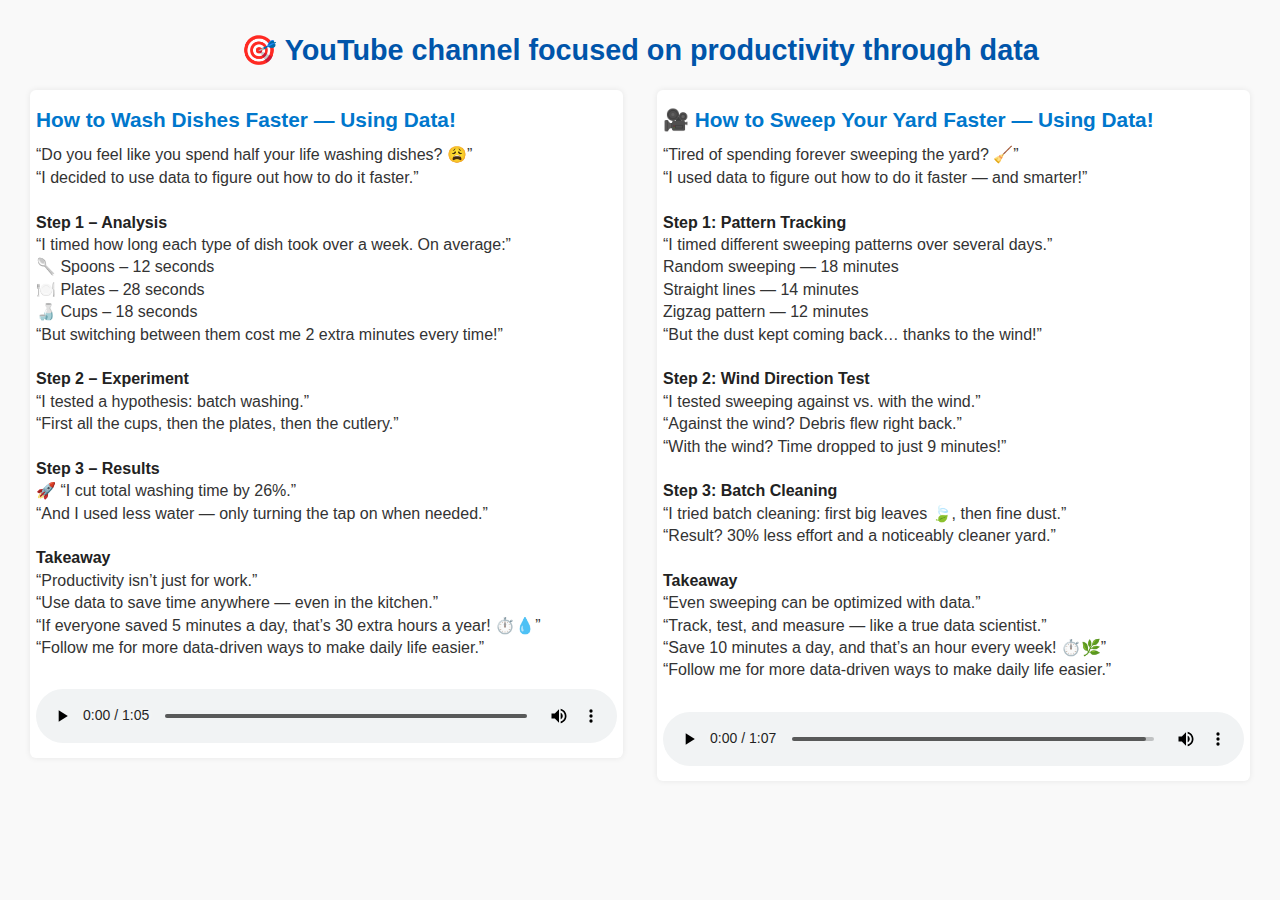
<file: index.html>
<!DOCTYPE html>
<html lang="pt-br">
<head>
    <meta charset="UTF-8">
    <title>Productivity through Data</title>
    <link rel="stylesheet" href="static/css/style.css">
</head>
<body>
    <h1>🎯 YouTube channel focused on productivity through data</h1>

    <div class="container">
        <div class="coluna">
            <h2>How to Wash Dishes Faster — Using Data!</h2>
            <p>
                “Do you feel like you spend half your life washing dishes? 😩”<br>
                “I decided to use data to figure out how to do it faster.”<br><br>

                <strong>Step 1 – Analysis</strong><br>
                “I timed how long each type of dish took over a week. On average:”<br>
                🥄 Spoons – 12 seconds<br>
                🍽️ Plates – 28 seconds<br>
                🍶 Cups – 18 seconds<br>
                “But switching between them cost me 2 extra minutes every time!”<br><br>

                <strong>Step 2 – Experiment</strong><br>
                “I tested a hypothesis: batch washing.”<br>
                “First all the cups, then the plates, then the cutlery.”<br><br>

                <strong>Step 3 – Results</strong><br>
                🚀 “I cut total washing time by 26%.”<br>
                “And I used less water — only turning the tap on when needed.”<br><br>

                <strong>Takeaway</strong><br>
                “Productivity isn’t just for work.”<br>
                “Use data to save time anywhere — even in the kitchen.”<br>
                “If everyone saved 5 minutes a day, that’s 30 extra hours a year! ⏱️💧”<br>
                “Follow me for more data-driven ways to make daily life easier.”
            </p>
        
        <audio controls>
            <source src="static/audio/How_to_Wash_Dishes_Faster.mp3" type="audio/mpeg">
            Seu navegador não suporta áudio.
        </audio>

        </div>

        <div class="divisor"></div>

        <div class="coluna">
            <h2>🎥 How to Sweep Your Yard Faster — Using Data!</h2>
            <p>
                “Tired of spending forever sweeping the yard? 🧹”<br>
                “I used data to figure out how to do it faster — and smarter!”<br><br>

                <strong>Step 1: Pattern Tracking</strong><br>
                “I timed different sweeping patterns over several days.”<br>
                Random sweeping — 18 minutes<br>
                Straight lines — 14 minutes<br>
                Zigzag pattern — 12 minutes<br>
                “But the dust kept coming back… thanks to the wind!”<br><br>

                <strong>Step 2: Wind Direction Test</strong><br>
                “I tested sweeping against vs. with the wind.”<br>
                “Against the wind? Debris flew right back.”<br>
                “With the wind? Time dropped to just 9 minutes!”<br><br>

                <strong>Step 3: Batch Cleaning</strong><br>
                “I tried batch cleaning: first big leaves 🍃, then fine dust.”<br>
                “Result? 30% less effort and a noticeably cleaner yard.”<br><br>

                <strong>Takeaway</strong><br>
                “Even sweeping can be optimized with data.”<br>
                “Track, test, and measure — like a true data scientist.”<br>
                “Save 10 minutes a day, and that’s an hour every week! ⏱️🌿”<br>
                “Follow me for more data-driven ways to make daily life easier.”
            </p>

         <audio controls>
            <source src="static/audio/How_to_Sweep_Your_Yard_Faster.mp3" type="audio/mpeg">
            Seu navegador não suporta áudio.
        </audio>

        </div>
    </div>

</body>
</html>
</file>
<file: static/css/style.css>
/* Reset básico */
body, h1, h2, p {
    margin: 0;
    padding: 0;
    font-family: 'Segoe UI', Tahoma, Geneva, Verdana, sans-serif;
}

/* Estilo geral */
body {
    background-color: #f9f9f9;
    color: #333;
    padding: 30px;
    line-height: 1.4;
}

/* Título principal */
h1 {
    text-align: center;
    margin-bottom: 20px;
    font-size: 1.8em;
    color: #0055aa;
}

/* Container com colunas */
.container {
    display: flex;
    justify-content: space-between;
    align-items: flex-start;
    gap: 16px;
}

/* Cada coluna de texto */
.coluna {
    flex: 1;
    padding: 15px 6px; /* 15px vertical, 6  px horizontal */
    background-color: #ffffff;
    border-radius: 6px;
    box-shadow: 0 0 6px rgba(0,0,0,0.08);
}

/* Barra vertical entre colunas */
.divisor {
    width: 2px;
    background-color: #ccc;
    height: auto;
}

/* Títulos das colunas */
h2 {
    color: #0077cc;
    margin-bottom: 10px;
    font-size: 1.3em;
}

/* Parágrafos */
p {
    font-size: 1em;
    margin-bottom: 12px;
}

/* Destaques */
strong {
    font-weight: bold;
    color: #222;
}

/* Áudio */
audio {
    margin-top: 30px;
    width: 100%;
    max-width: 600px;
    display: block;
    margin-left: auto;
    margin-right: auto;
}

/* Responsividade */
@media (max-width: 768px) {
    .container {
        flex-direction: column;
    }

    .divisor {
        display: none;
    }
}
</file>
